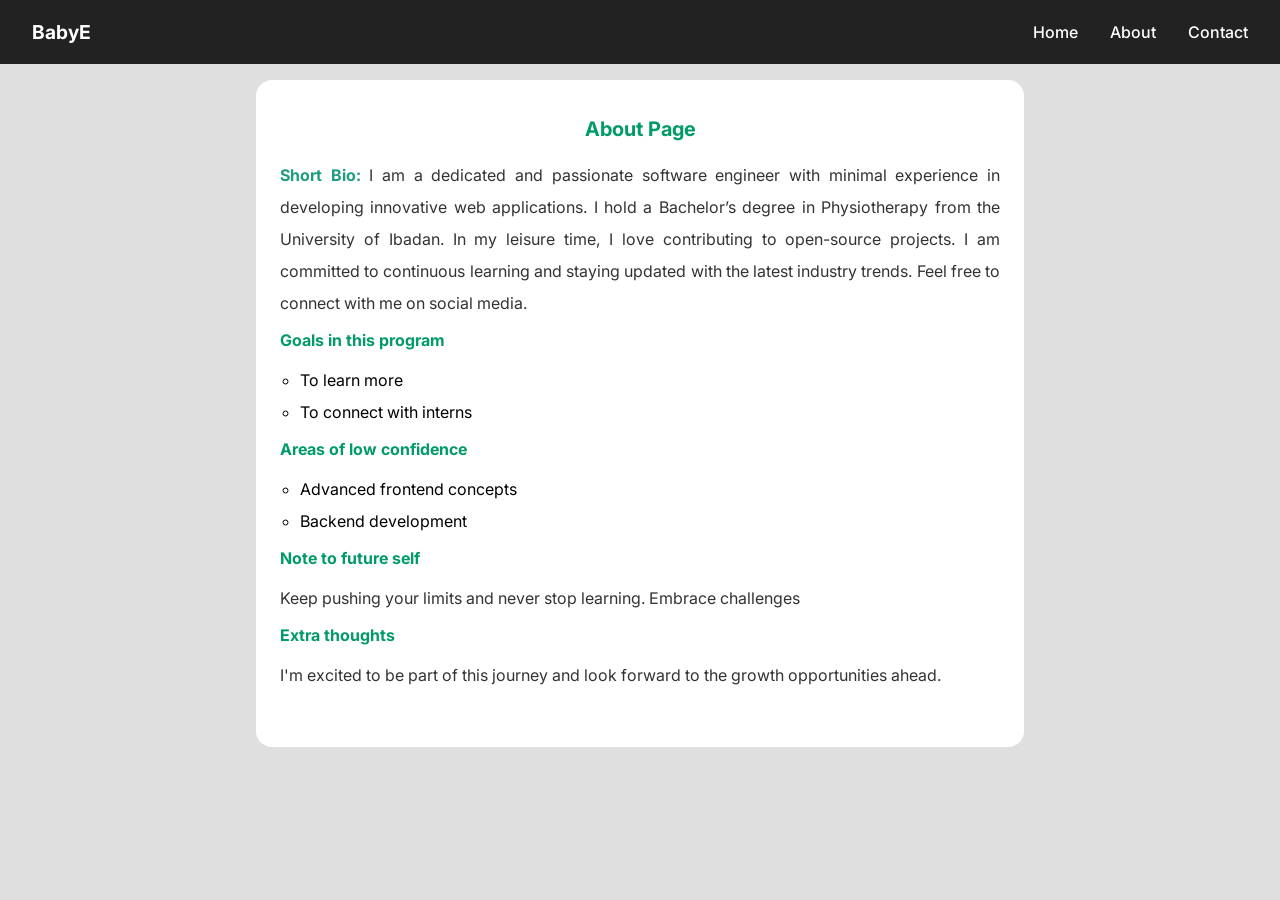
<file: about.html>
<!DOCTYPE html>
<html lang="en">
  <head>
    <meta charset="UTF-8" />
    <meta name="viewport" content="width=device-width, initial-scale=1.0" />
    <link rel="stylesheet" type="text/css" href="common.css" />
        <link rel="stylesheet" type="text/css" href="about.css" />
    <link rel="preconnect" href="https://fonts.googleapis.com" />
    <link rel="preconnect" href="https://fonts.gstatic.com" crossorigin />
    <link
      href="https://fonts.googleapis.com/css2?family=Inter:ital,opsz,wght@0,14..32,100..900;1,14..32,100..900&family=Orbitron:wght@400..900&family=Outfit:wght@100..900&display=swap"
      rel="stylesheet"
    />
    <title>About</title>
  </head>
  <body>
    <nav class="navbar">
      <div class="logo"><a href="index.html">BabyE</a></div>

      <input type="checkbox" id="menu-toggle" />
      <label for="menu-toggle" class="menu-icon">&#9776;</label>

      <ul class="nav-links">
        <li><a href="index.html">Home</a></li>
        <li><a href="about.html">About</a></li>
        <li><a href="contact.html">Contact</a></li>
      </ul>
    </nav>
    <main class="mainCard" data-testid="test-about-page">
      <h1>About Page</h1>
      <section>   
        <section data-testid="test-about-bio">
          <p><span class="myHighlight">Short Bio:</span> I am a dedicated and passionate software engineer with
                minimal experience in developing innovative web applications. I hold a
                Bachelor’s degree in Physiotherapy from the University of Ibadan. In
                my leisure time, I love contributing to open-source projects. I am
                committed to continuous learning and staying updated with the latest
                industry trends. Feel free to connect with me on social media.
          </p>
        </section> 
        <section data-testid="test-about-goals">
          <h2>Goals in this program</h2>
          <ul>
            <li>To learn more</li>
            <li>To connect with interns</li>
          </ul>
        </section>

        <section data-testid="test-about-confidence">
          <h2>Areas of low confidence</h2>
          <ul>
            <li>Advanced frontend concepts</li>
            <li>Backend development</li>
          </ul>
        </section>

        <section data-testid="test-about-future-note">
          <h2>Note to future self</h2>
         <p>
          Keep pushing your limits and never stop learning. Embrace challenges
         </p>
        </section>

        <section data-testid="test-about-extra">
          <h2>Extra thoughts</h2>
         <p>
          I'm excited to be part of this journey and look forward to the growth
          opportunities ahead.
         </p>
        </section>

      </section>
       <br/>


      </ul>
    </main>
    
  </body>
</html>
</file>
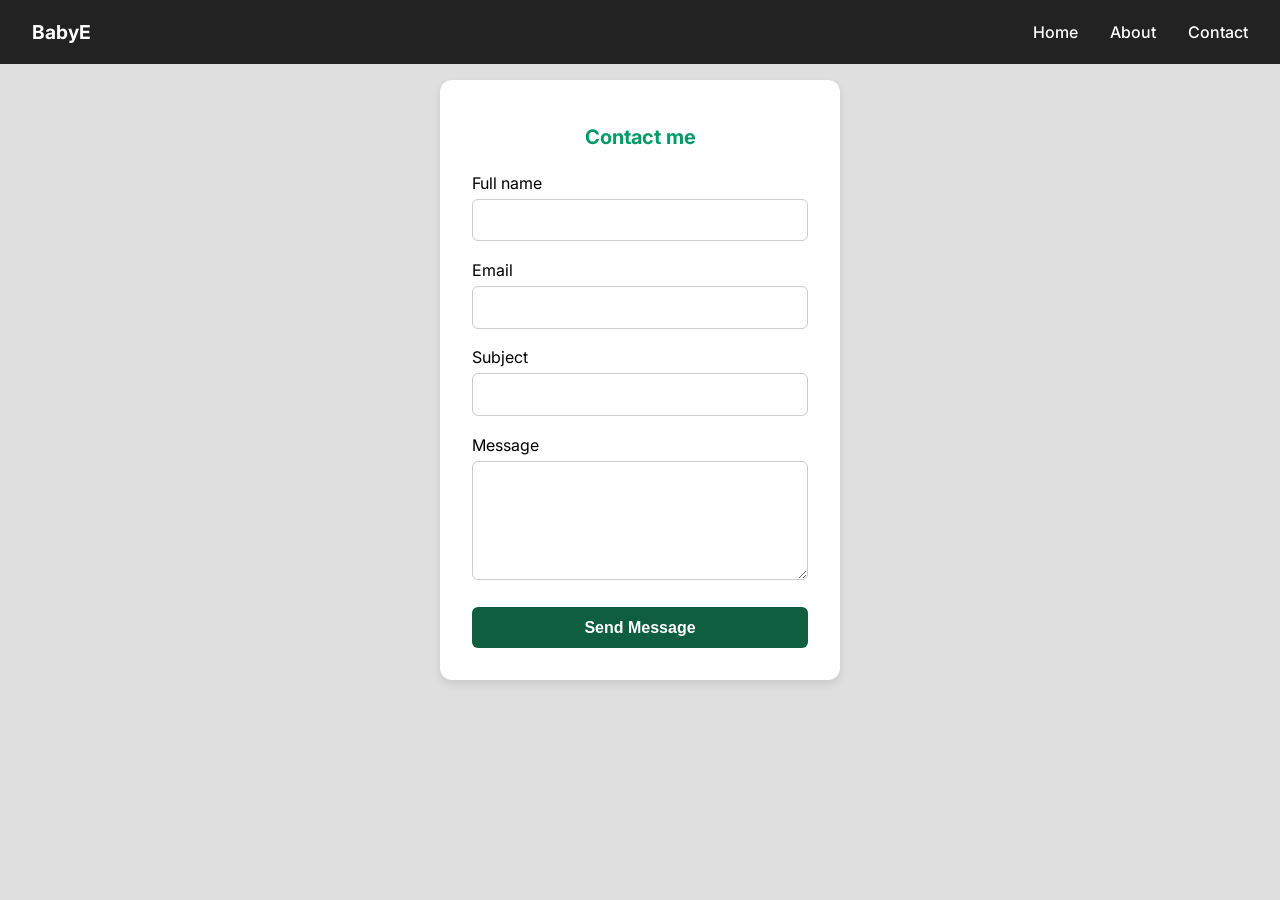
<file: contact.html>
<!DOCTYPE html>
<html lang="en">
  <head>
    <meta charset="UTF-8" />
    <meta name="viewport" content="width=device-width, initial-scale=1.0" />
    <link rel="stylesheet" type="text/css" href="common.css" />
    <link rel="stylesheet" type="text/css" href="contact.css" />
    <link rel="preconnect" href="https://fonts.googleapis.com" />
    <link rel="preconnect" href="https://fonts.gstatic.com" crossorigin />
    <link
      href="https://fonts.googleapis.com/css2?family=Inter:ital,opsz,wght@0,14..32,100..900;1,14..32,100..900&family=Orbitron:wght@400..900&family=Outfit:wght@100..900&display=swap"
      rel="stylesheet"
    />
    <title>Contact</title>
  </head>
  <body>
    <nav class="navbar">
      <div class="logo"><a href="index.html">BabyE</a></div>

      <input type="checkbox" id="menu-toggle" />
      <label for="menu-toggle" class="menu-icon">&#9776;</label>

      <ul class="nav-links">
        <li><a href="index.html">Home</a></li>
        <li><a href="about.html">About</a></li>
        <li><a href="contact.html">Contact</a></li>
      </ul>
    </nav>
    <main>
      <div id="success-group">
        <p data-testid="test-contact-success" id="success"></p>
      </div>
      <form id="contactForm" novalidate>
        <h1>Contact me</h1>
        <div class="form-group" id="name-group">
          <label for="name">Full name</label>
          <input
            type="text"
            id="name"
            name="name"
            aria-describedby="nameError"
            required
            data-testid="test-contact-name"
          />
          <p
            id="nameError"
            class="error-message"
            data-testid="test-contact-error-name"
          >
            Full name is required.
          </p>
        </div>

        <div class="form-group" id="email-group">
          <label for="email">Email</label>
          <input
            type="email"
            id="email"
            name="email"
            aria-describedby="emailError"
            required
            data-testid="test-contact-email"
          />
          <p
            id="emailError"
            class="error-message"
            data-testid="test-contact-error-email"
          >
            Please enter a valid email address.
          </p>
        </div>

        <div class="form-group" id="subject-group">
          <label for="subject">Subject</label>
          <input
            type="text"
            id="subject"
            name="subject"
            aria-describedby="subjectError"
            required
            data-testid="test-contact-subject"
          />
          <p
            id="subjectError"
            class="error-message"
            data-testid="test-contact-error-subject"
          >
            Subject is required.
          </p>
        </div>

        <div class="form-group" id="message-group">
          <label for="message">Message</label>
          <textarea
            id="message"
            name="message"
            aria-describedby="messageError"
            rows="5"
            minlength="10"
            required
            data-testid="test-contact-message"
          ></textarea>
          <p
            id="messageError"
            class="error-message"
            data-testid="test-contact-error-message"
          >
            Message must be at least 10 characters long.
          </p>
        </div>

        <button type="submit" data-testid="test-contact-submit">
          Send Message
        </button>
      </form>
    </main>
    <script src="contact.js"></script>
  </body>
</html>
</file>
<file: common.css>
* {
  margin: 0;
  padding: 0;
  box-sizing: border-box;
  /* overflow-x: hidden; */
}

html,
body {
  max-width: 100%;
  /* width: 100%; */
  overflow-x: hidden;
  /* background-color: rgb(2, 68, 22); */
  background-color: rgb(223, 223, 223);
  font-family: "Inter", serif;
  font-optical-sizing: auto;
  font-weight: 400;
  font-style: normal;
  line-height: 2;
  text-align: justify;
}

h1 {
  font-family: inherit;
  font-size: 20px;
  text-align: center;
  margin-bottom: 0.5em;
  color: rgb(0, 155, 103);
  padding-top: 5px;
}

h2 {
  font-family: inherit;
  font-size: 16px;
  text-align: left;
  margin-bottom: 0.5em;
  color: rgb(0, 155, 103);
  padding-top: 5px;
}

p {
  color: #333;
}

.mainCard {
  display: grid;
  justify-content: center;
  align-items: center;
  padding: 1.5em;
  background-color: white;
  width: 60%;
  margin: 1em auto;
  border-radius: 1em;
}

.card {
  flex-direction: column;
  display: flex;
  justify-content: center;
  align-items: center;
  padding: 1.5em;
  background-color: white;
  width: 80%;
  margin: 1em auto;
  border-radius: 1em;
}

/* Styles for navigation */
.navbar {
  display: flex;
  justify-content: space-between;
  align-items: center;
  background: #222;
  padding: 0.8rem 2rem;
  color: #fff;
}

.logo {
  font-size: 1.2rem;
  font-weight: bold;
}
.nav-links {
  list-style: none;
  display: flex;
  gap: 2rem;
}

.nav-links a {
  text-decoration: none;
  color: #fff;
  font-weight: 500;
  transition: color 0.3s ease;
}

.nav-links a:hover {
  color: #1dbf73;
}
a {
  text-decoration: none;
  color: inherit;
  cursor: pointer;
}

.menu-icon {
  display: none;
  font-size: 1.8rem;
  cursor: pointer;
}

#menu-toggle {
  display: none;
}

/* Responsive Styles  for the nav menu*/
@media (max-width: 768px) {
  .menu-icon {
    display: block;
  }

  .mainCard {
    width: 90%;
    padding: 1em;
  }

  .nav-links {
    position: absolute;
    top: 70px;
    left: 0;
    background: #222;
    width: 100%;
    flex-direction: column;
    align-items: center;
    gap: 1.5rem;
    padding: 1rem 0;
    transform: translateY(-200%);
    transition: transform 0.3s ease;
  }

  /* this opens menu open */
  #menu-toggle:checked + .menu-icon + .nav-links {
    transform: translateY(0);
  }
}
</file>
<file: about.css>
.myHighlight {
  color: rgb(32, 156, 129);
  font-weight: bold;
}

ul {
  padding-left: 20px;
  list-style-type: circle;
}
</file>
<file: contact.css>
form {
  background: #fff;
  padding: 2rem;
  border-radius: 12px;
  box-shadow: 0 4px 10px rgba(0, 0, 0, 0.1);
  width: 100%;
  max-width: 400px;
  margin: 1em auto;
}

h2 {
  text-align: center;
  margin-bottom: 1.5rem;
}

.form-group {
  margin-bottom: 0.8rem;
}

label {
  display: block;
  /* margin-bottom: 0.2rem; */
  font-weight: medium;
}

input,
textarea,
button {
  width: 100%;
  padding: 0.7rem;
  font-size: 1rem;
  border: 1px solid #ccc;
  border-radius: 6px;
}

input:focus,
textarea:focus {
  border-color: rgb(14, 94, 63);
  outline: none;
  box-shadow: 0 0 0 2px rgba(0, 119, 255, 0.2);
}

.error-message {
  color: #d93025;
  font-size: 0.9rem;
  margin-top: 0.3rem;
  display: none;
}
#success {
  color: #ffffff;
  font-size: 0.9rem;
  /* margin-top: 0.3rem; */
  display: none;
}

#success-group {
  text-align: center;
  margin: 0 auto;
  background-color: #09b17f;
}

.error input,
.error textarea {
  border-color: #d93025;
}

button {
  background-color: rgb(14, 94, 63);
  color: white;
  font-weight: bold;
  border: none;
  cursor: pointer;
  margin-top: 0.3rem;
}

button:hover,
button:focus {
  background-color: rgb(10, 66, 45);
}
</file>
